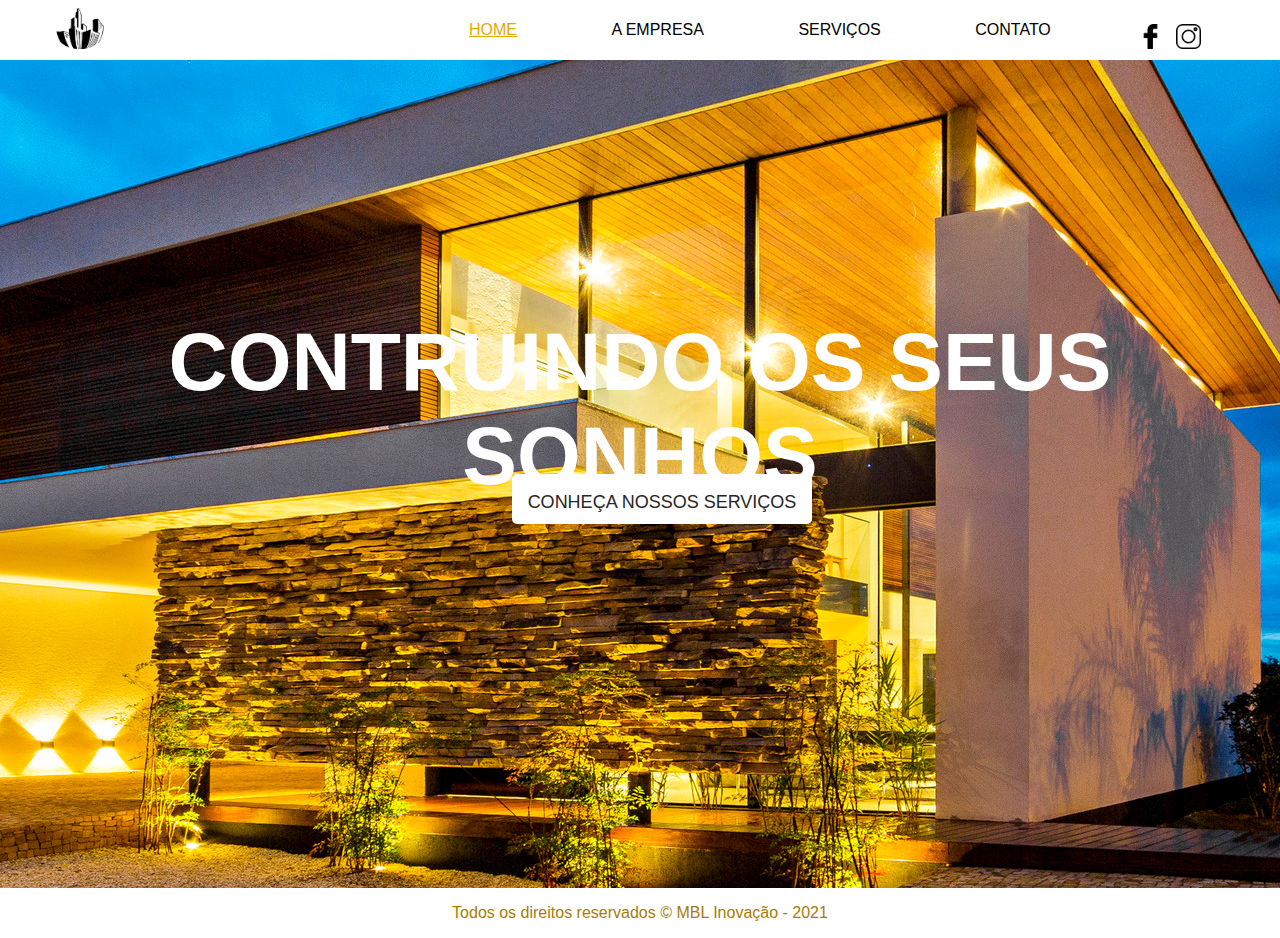
<file: src/index.html>
<!DOCTYPE html>
<html lang="pt-br">
<head>
    <meta charset="UTF-8">
    <meta http-equiv="X-UA-Compatible" content="IE=edge">
    <meta name="viewport" content="width=device-width, initial-scale=1.0">
    <link rel="stylesheet" href="style.css">
    <title>MBL Inovação</title>
</head>
<body>
    <header class="header-top">
        <img  class="logotipo" src="img/LOGO_BOCU-removebg-preview.png" 
        alt="" width="60px">
        <a href="https://www.facebook.com/MBL-Inovação-106949551625850" target="_blank"><img class="icon-one" src="img/logo-do-facebook.png" alt="" width="25"></a>
        <a href="https://www.instagram.com/mbl_inovacao_/" target="_blank"><img class="icon-two" src="img/instagram.png" alt="" width="25"></a>

        <nav class="header-nav">
            <ul>
                <li><a href="index.html" style="color: rgb(230, 169, 3); text-decoration: underline;">Home</a></li>
                <li><a href="A%20empresasa/index.html">A Empresa</a></li>
                <li><a href="#">Serviços</a></li>
                <li><a href="Contato/contato.html">Contato</a></li>
            </ul>
        </nav>
    </header>
    <section class="img-header">
        <h1>Contruindo os seus sonhos</h1>
        <div id="bottom">
            <p><a href="#">Conheça nossos serviços</a></p>
        </div>
    </section>
    <footer>
        <p>Todos os direitos reservados &copy; MBL Inovação - 2021</p>
    </footer>
    
</body>
</html>
</file>
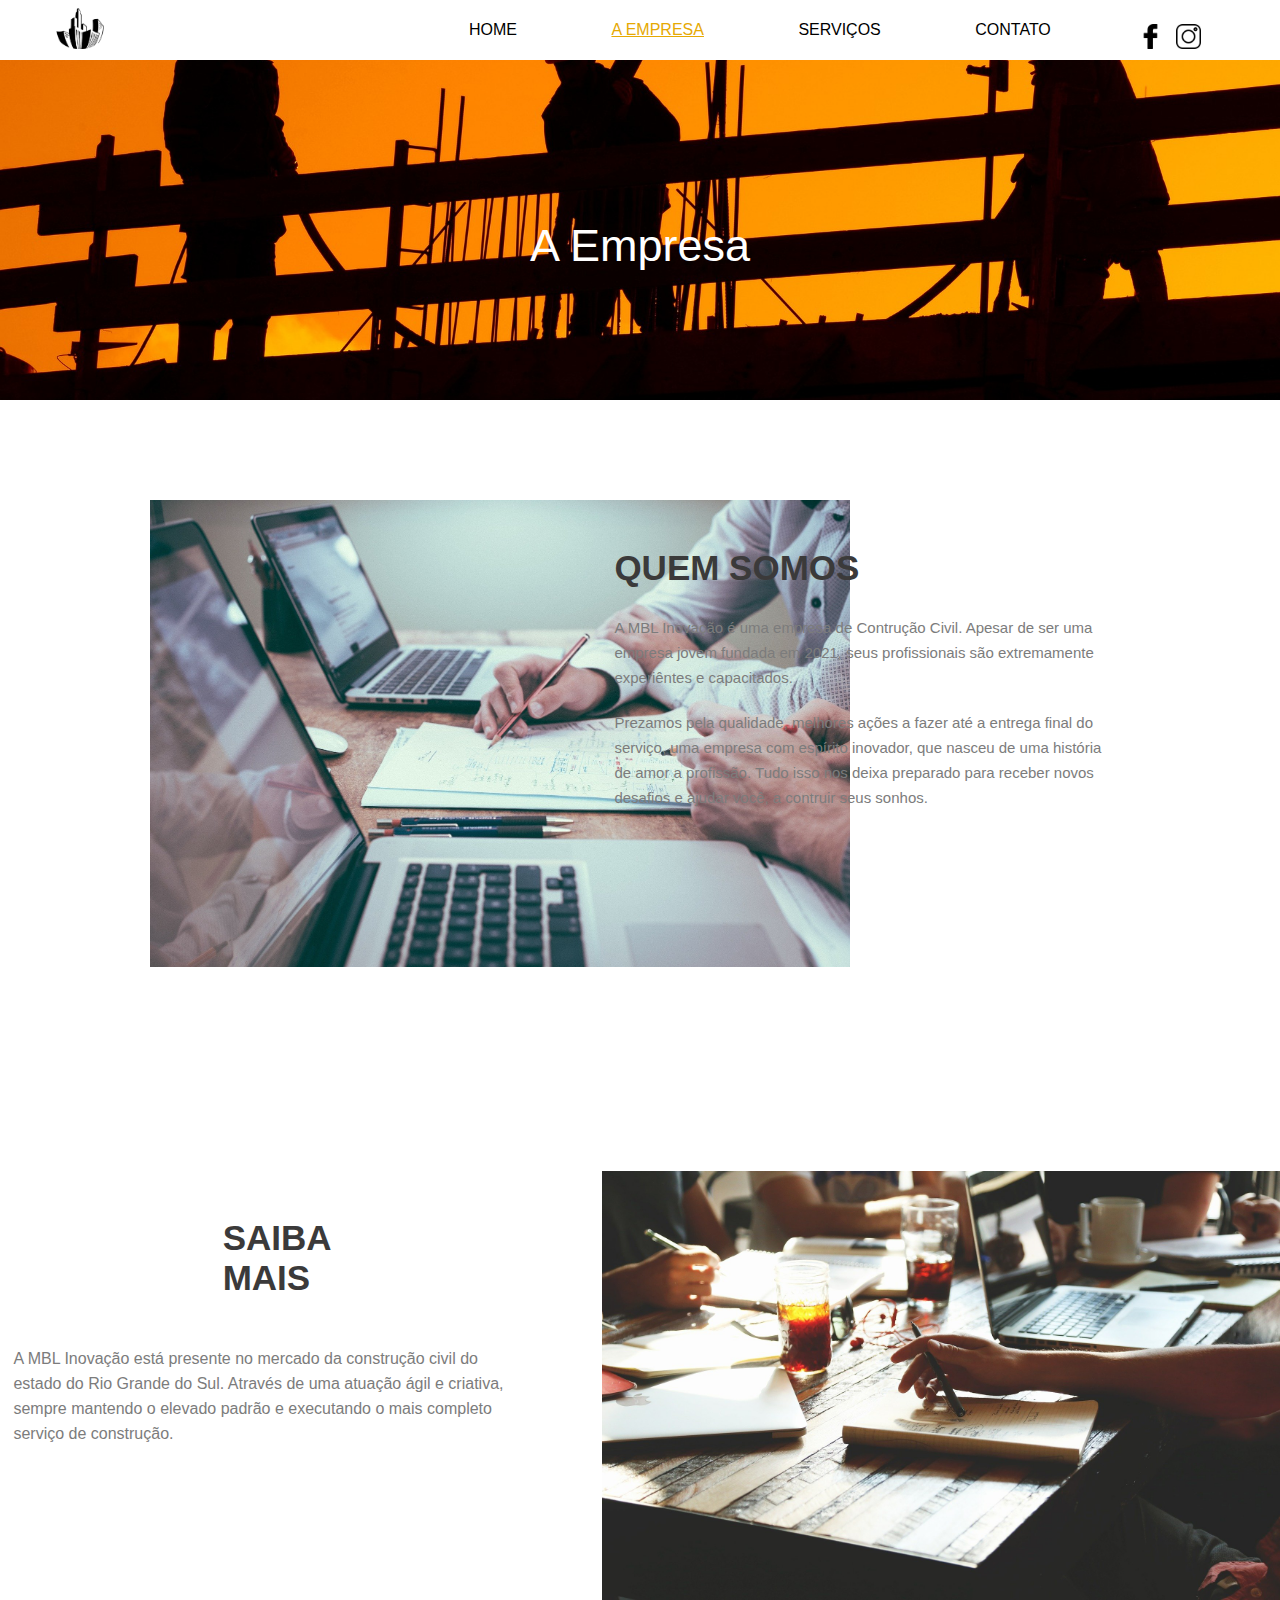
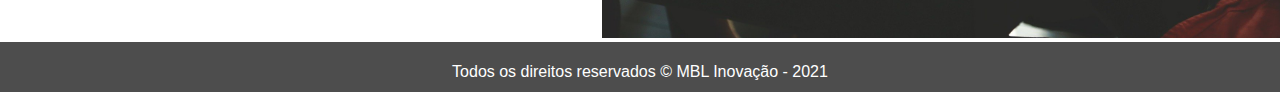
<file: src/A empresa/index.html>
<!DOCTYPE html>
<html lang="pt-br">
<head>
    <meta charset="UTF-8">
    <meta http-equiv="X-UA-Compatible" content="IE=edge">
    <meta name="viewport" content="width=device-width, initial-scale=1.0">
    <link rel="stylesheet" href="style.css">
    <title>A Empresa</title>
</head>
<body>
    <header class="header-top">
        <img  class="logotipo" src="../img/LOGO_BOCU-removebg-preview.png" 
        alt="" width="60px">
        <a href="https://www.facebook.com/MBL-Inovação-106949551625850" target="_blank"><img class="icon-one" src="../img/logo-do-facebook.png" alt="" width="25"></a>
        <a href="https://www.instagram.com/mbl_inovacao_/" target="_blank"><img class="icon-two" src="../img/instagram.png" alt="" width="25"></a>

        <nav class="header-nav">
            <ul>
                <li><a href="../index.html" >Home</a></li>
                <li><a href="index.html" style="color: rgb(230, 169, 3); text-decoration: underline;">A Empresa</a></li>
                <li><a href="#">Serviços</a></li>
                <li><a href="../Contato/contato.html">Contato</a></li>
            </ul>
        </nav>
    </header>
    <section class="img-header">
        <p>A empresa</p>
    </section>     
    <section class="principal-img">
        <img src="../img/office-1209640_1920.jpg" alt="" width="700">
        <h1>Quem somos</h1>
        <p class="text-one">A MBL Inovação é uma empresa de Contrução Civil. Apesar de ser uma empresa jovem fundada em 2021, seus profissionais são extremamente experiêntes e capacitados.</p>
        <p class="text-two">Prezamos pela qualidade, melhores ações a fazer até a entrega final do serviço, uma empresa com espírito inovador, que nasceu de uma história de amor a profissão. Tudo isso nos deixa preparado para receber novos desafios e ajudar você, a contruir seus sonhos.</p>
    </section>
    <section class="second-img">
        <img src="../img/startup-593341_1920.jpg" alt="" width="700">
        <h1>Saiba Mais</h1>
        <p class="text-section">A MBL Inovação está presente no mercado da construção civil do estado do Rio Grande do Sul. Através de uma atuação ágil e criativa, sempre mantendo o elevado padrão e executando o mais completo serviço de construção.</p>
    </section>
    <footer>
        <p>Todos os direitos reservados &copy; MBL Inovação - 2021</p>
    </footer>
    
</body>
</html>
</file>
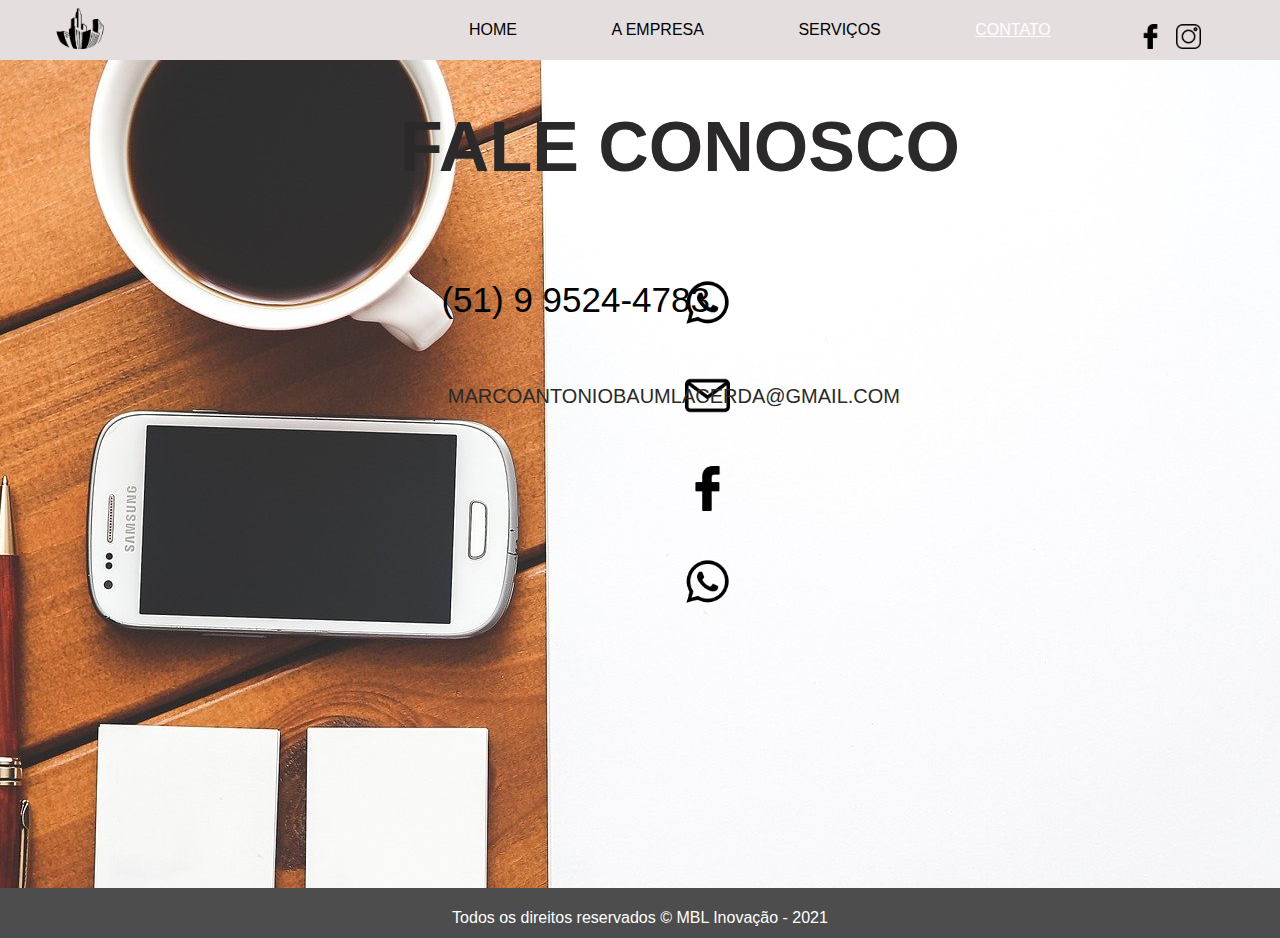
<file: src/Contato/contato.html>
<!DOCTYPE html>
<html lang="pt-br">
<head>
    <meta charset="UTF-8">
    <meta http-equiv="X-UA-Compatible" content="IE=edge">
    <meta name="viewport" content="width=device-width, initial-scale=1.0">
    <link rel="stylesheet" href="style.css">
    <title>Contato</title>
</head>
<body>
    <header class="header-top">
        <img  class="logotipo" src="../img/LOGO_BOCU-removebg-preview.png" 
        alt="" width="60px">
        <a href="https://www.facebook.com/MBL-Inovação-106949551625850" target="_blank"><img class="icon-one" src="../img/logo-do-facebook.png" alt="" width="25"></a>
        <a href="https://www.instagram.com/mbl_inovacao_/" target="_blank"><img class="icon-two" src="../img/instagram.png" alt="" width="25"></a>

        <nav class="header-nav">
            <ul>
                <li><a href="../index.html" >Home</a></li>
                <li><a href="../A%20empresasa/index.html">A Empresa</a></li>
                <li><a href="#">Serviços</a></li>
                <li><a href="contato.html" style="color: rgb(255, 255, 255); text-decoration: underline;">Contato   </a></li>
            </ul>
        </nav>
    </header>
    </section>     
    <section class="principal-img">
        <h1>Fale conosco</h1>
        <article class="container-article">
            <img src="../img/whatsapp.png" alt="" width="45">
            <a href="https://api.whatsapp.com/send/?phone=5551995244783&text&app_absent=0" target="">(51) 9 9524-4783</a>
        </article>
        <article class="container-article">
            <img src="../img/o-email.png" alt="" width="45">
            <p>Marcoantoniobaumlacerda@gmail.com</p>
        </article>
        <article class="container-article">
            <img src="../img/logo-do-facebook.png" alt="" width="45">
        </article>
        <article class="container-article">
            <img src="../img/whatsapp.png" alt="" width="45">
        </article>
    </section>
    <footer>
        <p>Todos os direitos reservados &copy; MBL Inovação - 2021</p>
    </footer>
    </body>
</html>
</file>
<file: src/style.css>
body{
    padding: 0;
    margin: 0;
    box-sizing: border-box;
    font-family: Helvetica, Geneva, Tahoma, sans-serif;
}
.header-top{
    position: relative;
    width: 100%;
    height: 60px;
    background-color: rgb(255, 255, 255);
}
.header-nav li{
    display: inline-block;
    padding-top: 5px;
}
.header-nav a{
    color: black;
    padding: 45px;
    text-decoration: none;
    text-transform: uppercase;
    transition: color .2s linear;
}
.header-nav a:hover{
    color: rgb(230, 169, 3);
}
.header-nav{
    position: absolute;
    top: 0;
    left: 30%;
}
.logotipo{
    margin-left: 50px;
    margin-top: 8px;
}
.img-header {
    position: relative;
    background-image: url(img/2034c_05062014_0135.jpg);
    height: 628px;
    margin-top: 0;
    background-position: center ;
    color: white;
    font-size: 41px;
    text-align: center;
    padding-top: 200px;
    text-transform: uppercase;
}
#bottom{
    position: absolute;
    left: 40%;
    top: 50%;
    width: 300px;
    height: 50px;
    background-color: rgb(255, 255, 255);
    font-size: 18px;
    border-radius: 5px;
    transition: color .2s linear;
}
#bottom a{
    text-decoration: none;
    color: rgb(39, 38, 38);

}
#bottom a:hover{
    transition: color .1s linear;

    color: rgb(230, 169, 3);
    
}
.icon-one{
    margin-left: 80%;
}
.icon-two{
    margin-left: 8px;

}
footer{
    text-align: center;
    color: rgb(167, 124, 6);
}
</file>
<file: src/A empresa/style.css>
body{
    padding: 0;
    margin: 0;
    box-sizing: border-box;
    font-family: Helvetica, Geneva, Tahoma, sans-serif;
}
.header-top{
    position: relative;
    width: 100%;
    height: 60px;
    background-color: rgb(255, 255, 255);
}
.header-nav li{
    display: inline-block;
    padding-top: 5px;
}
.header-nav a{
    color: black;
    padding: 45px;
    text-decoration: none;
    text-transform: uppercase;
    transition: color .2s linear;
}
.header-nav a:hover{
    color: rgb(230, 169, 3);
}
.header-nav{
    position: absolute;
    top: 0;
    left: 30%;
}
.logotipo{
    margin-left: 50px;
    margin-top: 8px;
}
.icon-one{
    margin-left: 80%;
}
.icon-two{
    margin-left: 8px;

}
.img-header {
    position: relative;
    background-image: url(../img/site-4686908_1920.jpg);
    height: 340px;
    margin-top: 0;
    text-align: center;
    padding-top: 115px;
    background-repeat: no-repeat;
    background-position: center ;
    background-size: cover;
    color: white;
    text-transform: capitalize;
    font-size: 45px;
    box-sizing: border-box;
}
.principal-img{
    margin-left: 150px;
    margin-top: 100px;
    
}
.principal-img h1{
    position: absolute;
    top: 525px;
    left: 48%;
    text-align: center;
    color: rgb(59, 58, 58);
    text-transform: uppercase;
    font-size: 35px;

}
.text-one{
    position: absolute;
    left: 48%;
    top: 600px;
    text-align: left;
    width: 500px;
    color: rgb(124, 124, 124);
    font-size: 15px;
    line-height: 25px;
}
.text-two{
    position: absolute;
    left: 48%;
    top: 695px;
    text-align: left;
    width: 500px;
    color: rgb(124, 124, 124);
    font-size: 15px;
    line-height: 25px;

}
.second-img{
    margin-left: 47%;
    margin-top: 200px;
    position: relative;
}
.second-img h1{
    position: absolute;
    right: 140%;
    bottom: 320px;
    color: rgb(59, 58, 58);
    text-transform: uppercase;
    font-size: 35px;

}
.text-section{
    position: absolute;
    right: 113%;
    bottom: 180px;
    color: rgb(124, 124, 124);
    width: 500px;
    line-height: 25px;


}
footer{
    text-align: center;
    color: white;
    background-color: rgb(77, 77, 77);
    width: 100%;
    height: 50px;
    box-sizing: border-box;
    padding-top: 5px;
}
</file>
<file: src/Contato/style.css>
body{
    padding: 0;
    margin: 0;
    box-sizing: border-box;
    font-family: Helvetica, Geneva, Tahoma, sans-serif;
}
.header-top{
    position: relative;
    width: 100%;
    height: 60px;
    background-color: rgb(228, 222, 222);
}
.header-nav li{
    display: inline-block;
    padding-top: 5px;
}
.header-nav a{
    color: black;
    padding: 45px;
    text-decoration: none;
    text-transform: uppercase;
    transition: color .2s linear;
}
.header-nav a:hover{
    color: rgb(255, 255, 255);
}
.header-nav{
    position: absolute;
    top: 0;
    left: 30%;
}
.logotipo{
    margin-left: 50px;
    margin-top: 8px;
}
.icon-one{
    margin-left: 80%;
}
.icon-two{
    margin-left: 8px;

}
.img-header {
    position: relative;
    background-image: url(../img/site-4686908_1920.jpg);
    height: 240px;
    margin-top: 0;
    text-align: center;
    padding-top: 50px;
    background-repeat: no-repeat;
    background-position: center ;
    background-size: cover;
    color: white;
    text-transform: capitalize;
    font-size: 45px;
    box-sizing: border-box;
}
.principal-img{
    position: relative;
    background-image: url(../img/coffee-792113_1920.jpg);
    height: 628px;
    margin-top: 0;
    background-position: center ;
    color: rgb(43, 41, 41);
    font-size: 35px;
    text-align: center;
    padding-top: 200px;
    text-transform: uppercase;
    background-repeat: no-repeat;
}
.principal-img h1{
    position: absolute;
    top: 0;
    right: 25%;

}
.container-article img{
    padding-left: 135px ;
    margin: 20px;

}
.container-article a{
    position: absolute;
    right: 570px;
    top: 220px;
    text-decoration: none;
    color: black;
    transition: color .2s linear;
}
.container-article a:hover{
    color: rgb(92, 91, 91);
}
.container-article p{
    position: absolute;
    right: 380px;
    top: 305px;
    font-size: 20px;

}
.container-article2{
    position:absolute;
    top: 165px;
    right: 265px;
}
footer{
    text-align: center;
    color: white;
    background-color: rgb(77, 77, 77);
    width: 100%;
    height: 50px;
    box-sizing: border-box;
    padding-top: 5px;
}
</file>
